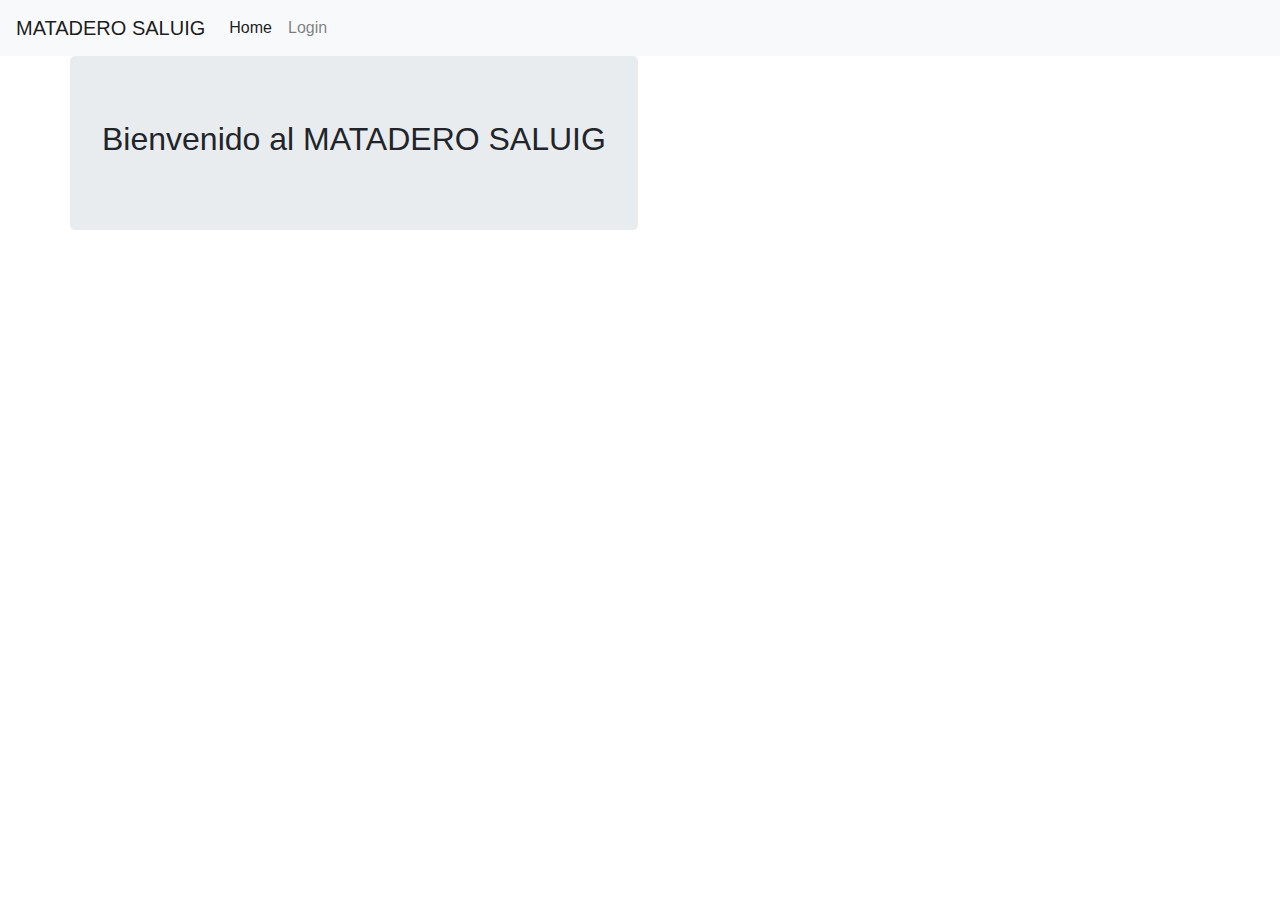
<file: index.html>
<!DOCTYPE html>
<html lang="en">
  <head>
    <meta charset="UTF-8" />
    <meta http-equiv="X-UA-Compatible" content="IE=edge" />
    <meta name="viewport" content="width=device-width, initial-scale=1.0" />
    <link rel="stylesheet" href="css/bootstrap.css" />
    <link rel="stylesheet" href="css/bootstrap.min.css" />
    <script src="js/bootstrap.js"></script>
    <script src="js/bootstrap.min.js"></script>
    <title>INDEX</title>
  </head>
  <body>
    <nav class="navbar navbar-expand-lg navbar-light bg-light">
      <a class="navbar-brand" href="#">MATADERO SALUIG</a>
      <button
        class="navbar-toggler"
        type="button"
        data-toggle="collapse"
        data-target="#navbarNavAltMarkup"
        aria-controls="navbarNavAltMarkup"
        aria-expanded="false"
        aria-label="Toggle navigation"
      >
        <span class="navbar-toggler-icon"></span>
      </button>
      <div class="collapse navbar-collapse" id="navbarNavAltMarkup">
        <div class="navbar-nav">
          <a class="nav-item nav-link active" href="#"
            >Home <span class="sr-only">(current)</span></a
          >
          <a class="nav-item nav-link" href="#">Login</a>
        </div>
      </div>
    </nav>
    <!--Componentes de la pagina principal-->
    <div class="container">
      <div class="row">
        <div class="jumbotron">
          <h2>Bienvenido al MATADERO SALUIG</h2>
        </div>
      </div>
    </div>
  </body>
</html>
</file>
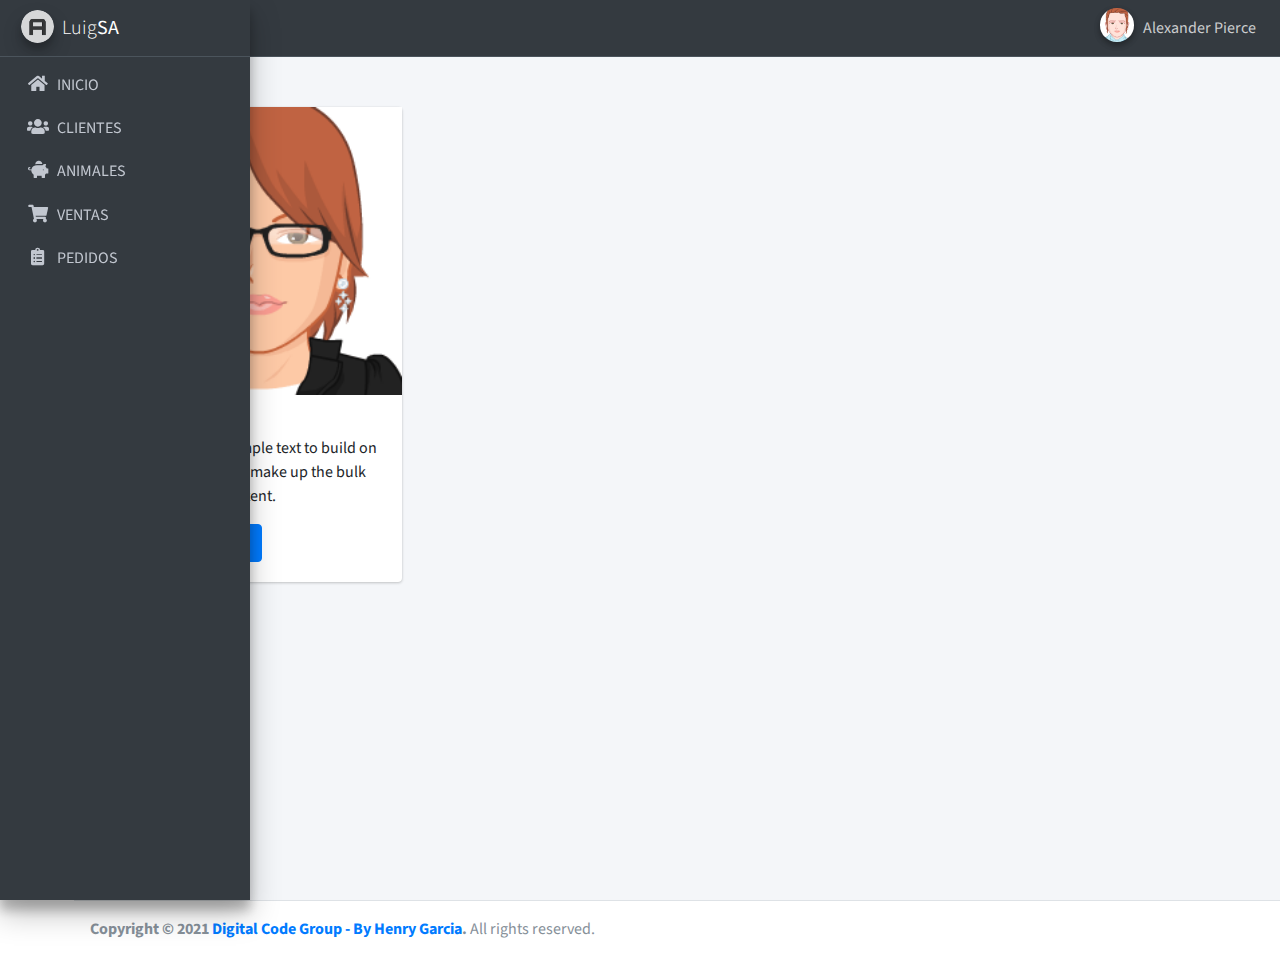
<file: html_assets/index.html>
<!DOCTYPE html>
<html lang="en">
  <head>
    <meta charset="UTF-8" />
    <meta name="viewport" content="width=device-width, initial-scale=1.0" />
    <title>LuigSa</title>

    <!-- Google Font: Source Sans Pro -->
    <link
      rel="stylesheet"
      href="https://fonts.googleapis.com/css?family=Source+Sans+Pro:300,400,400i,700&display=fallback"
    />
    <!-- Font Awesome -->
    <link rel="stylesheet" href="plugins/fontawesome-free/css/all.min.css" />

    <!-- DataTables -->
    <link
      rel="stylesheet"
      href="./plugins/datatables-bs4/css/dataTables.bootstrap4.min.css"
    />
    <link
      rel="stylesheet"
      href="./plugins/datatables-responsive/css/responsive.bootstrap4.min.css"
    />
    <link
      rel="stylesheet"
      href="./plugins/datatables-buttons/css/buttons.bootstrap4.min.css"
    />

    <!-- adminLTE -->
    <link rel="stylesheet" href="plugins/adminLTE/adminlte.min.css" />

    <!-- Custom css -->
    <link rel="stylesheet" href="main.css" />
  </head>
  <body class="sidebar-mini sidebar-collapse layout-fixed layout-navbar-fixed">
    <div class="wrapper _w">
      <!-- NAVBAR -->
      <nav class="main-header navbar navbar-expand navbar-dark">
        <div class="nav-item">
          <ul class="navbar-nav">
            <a class="nav-link" data-widget="pushmenu" href="#" role="button">
              <i class="fas fa-bars"></i>
            </a>
          </ul>
        </div>

        <ul class="navbar-nav ml-auto">
          <li class="nav-item dropdown user-menu">
            <a
              href="#"
              class="nav-link dropdown-toggle"
              data-toggle="dropdown"
              aria-expanded="false"
            >
              <img
                src="./img/avatar2.png"
                class="user-image img-circle elevation-2"
                alt="User Image"
              />
              <span class="d-none d-md-inline">Alexander Pierce</span>
            </a>
            <ul
              class="dropdown-menu dropdown-menu-lg dropdown-menu-right"
              style="left: inherit; right: 0px"
            >
              <!-- User image -->
              <li class="user-header bg-primary">
                <img
                  src="./img/avatar2.png"
                  class="img-circle elevation-2"
                  alt="User Image"
                />

                <p>
                  Alexander Pierce - Web Developer
                  <small>Member since Nov. 2012</small>
                </p>
              </li>

              <!-- Menu Footer-->
              <li class="user-body">
                <a href="#" class="btn btn-default btn-flat">Profile</a>
                <a href="#" class="btn btn-default btn-flat float-right"
                  >Sign out</a
                >
              </li>
            </ul>
          </li>
        </ul>
      </nav>
      <!-- /NAVBAR -->

      <!-- SIDE_BAR -->
      <aside class="_sidebar main-sidebar sidebar-dark-primary elevation-4">
        <!-- Brand Logo -->
        <a href="./index.html" class="brand-link">
          <img
            src="./img/AdminLTELogo.png"
            alt="LuigSa Logo"
            class="brand-image img-circle elevation-3"
            style="opacity: 0.8"
          />
          <span class="brand-text font-weight-light">Luig<b>SA</b></span>
        </a>

        <div class="sidebar">
          <nav class="mt-2">
            <ul
              class="nav nav-pills nav-sidebar flex-column"
              data-widget="treeview"
              role="menu"
              data-accordion="false"
            >
              <!--  -->
              <li class="nav-item">
                <a href="./index.html" class="nav-link">
                  <i class="nav-icon fas fa-home"></i>
                  <p>INICIO</p>
                </a>
              </li>

              <!--  -->
              <li class="nav-item">
                <a href="./clientes.html" class="nav-link">
                  <i class="nav-icon fas fa-users"></i>
                  <p>CLIENTES</p>
                </a>
              </li>

              <!--  -->
              <li class="nav-item">
                <a href="./animales.html" class="nav-link">
                  <i class="nav-icon fas fa-piggy-bank"></i>
                  <p>ANIMALES</p>
                </a>
              </li>

              <!--  -->
              <li class="nav-item">
                <a href="./ventas.html" class="nav-link">
                  <i class="nav-icon fas fa-shopping-cart"></i>
                  <p>VENTAS</p>
                </a>
              </li>

              <!--  -->
              <li class="nav-item">
                <a href="./pedidos.html" class="nav-link">
                  <i class="nav-icon fas fa-clipboard-list"></i>
                  <p>PEDIDOS</p>
                </a>
              </li>
            </ul>
          </nav>
        </div>
      </aside>
      <!-- /SIDE_BAR -->

      <main class="content-wrapper">
        <!-- SECTION TITLE -->
        <section class="content-header">
          <div class="container-fluid">
            <div class="row mb-2">
              <div class="col-sm-6">
                <h1>INICIO</h1>
              </div>
              <div class="container">
                <div class="card" style="width: 18rem">
                  <img src="img/avatar3.png" class="card-img-top" alt="..." />
                  <div class="card-body">
                    <h5 class="card-title">Card title</h5>
                    <p class="card-text">
                      Some quick example text to build on the card title and
                      make up the bulk of the card's content.
                    </p>
                    <a href="#" class="btn btn-primary">Go somewhere</a>
                  </div>
                </div>
              </div>
            </div>
          </div>
        </section>
        <!-- /SECTION TITLE -->

        <!-- MAIN CONTENT -->
        <section class="content">
          <div class="container-fluid"></div>
          <!-- /.container-fluid -->
        </section>
        <!-- /MAIN CONTENT -->
      </main>

      <!-- FOOTER -->
      <footer class="main-footer">
        <strong
          >Copyright © 2021
          <a href="https://digitalcodegroup.com/"
            >Digital Code Group - By Henry Garcia</a
          >.</strong
        >
        All rights reserved.
      </footer>
      <!-- /FOOTER -->
    </div>

    <!-- jQuery -->
    <script src="plugins/jquery/jquery.min.js"></script>
    <!-- Bootstrap 4 -->
    <script src="plugins/bootstrap/js/bootstrap.bundle.min.js"></script>
    <!-- AdminLTE App -->
    <script src="plugins/adminLTE/adminlte.min.js"></script>

    <!-- DataTables  & Plugins -->
    <script src="./plugins/datatables/jquery.dataTables.min.js"></script>
    <script src="./plugins/datatables-bs4/js/dataTables.bootstrap4.min.js"></script>
    <script src="./plugins/datatables-responsive/js/dataTables.responsive.min.js"></script>
    <script src="./plugins/datatables-responsive/js/responsive.bootstrap4.min.js"></script>
    <script src="./plugins/datatables-buttons/js/dataTables.buttons.min.js"></script>
    <script src="./plugins/datatables-buttons/js/buttons.bootstrap4.min.js"></script>
    <script src="./plugins/datatables-buttons/js/buttons.html5.min.js"></script>
    <script src="./plugins/datatables-buttons/js/buttons.print.min.js"></script>
    <script src="./plugins/datatables-buttons/js/buttons.colVis.min.js"></script>

    <script>
      $(function () {
        $("#datatable").DataTable({
          paging: true,
          lengthMenu: [
            [10, 25, 50, -1],
            [10, 25, 50, "All"],
          ],
          lengthChange: true,
          searching: true,
          ordering: true,
          info: true,
          autoWidth: false,
          responsive: true,
        });
      });
    </script>
  </body>
</html>
</file>
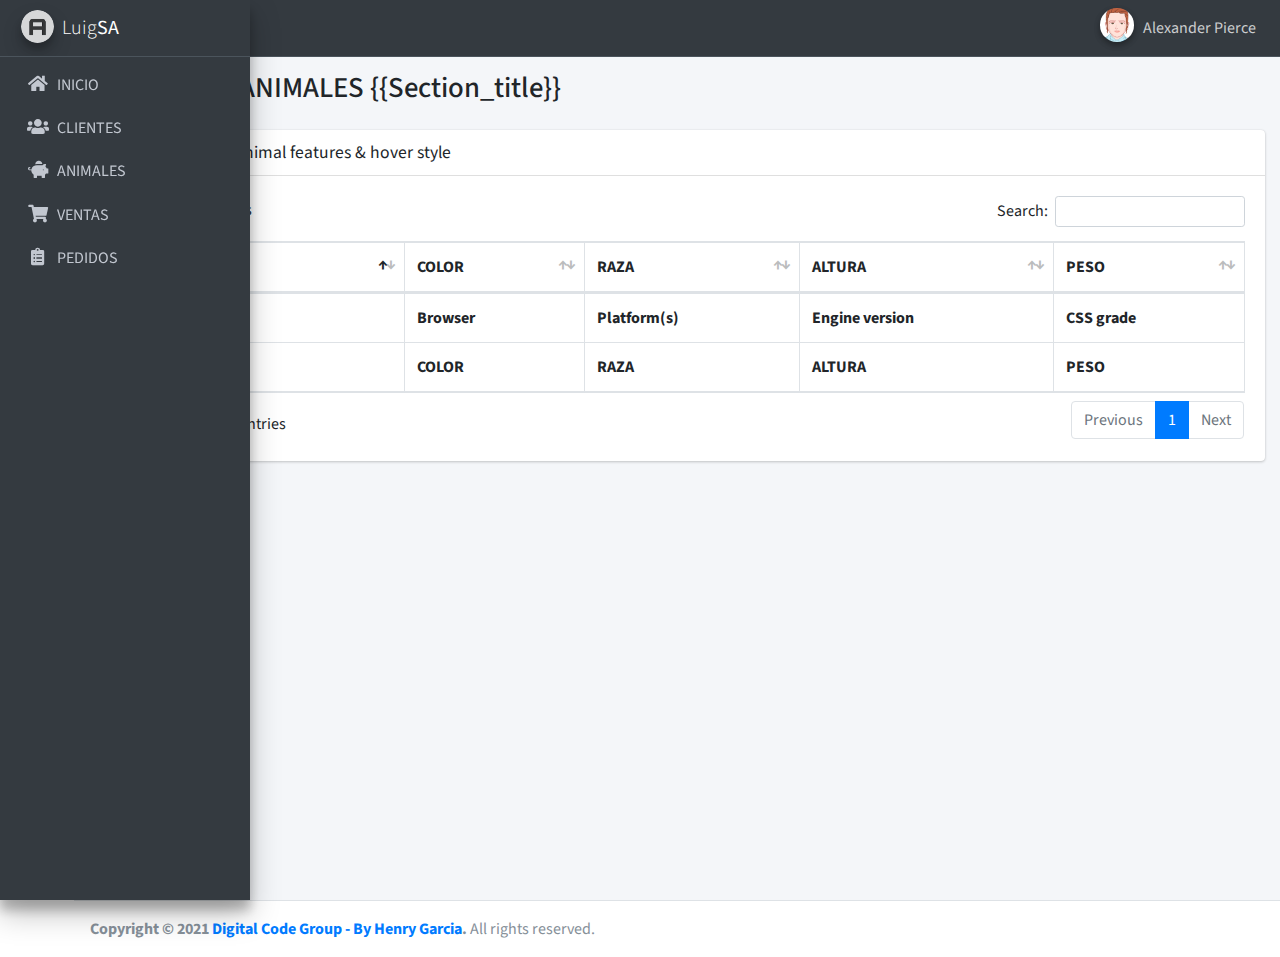
<file: html_assets/animales.html>
<!DOCTYPE html>
<html lang="en">
  <head>
    <meta charset="UTF-8" />
    <meta name="viewport" content="width=device-width, initial-scale=1.0" />
    <title>LuigSa | Animales</title>

    <!-- Google Font: Source Sans Pro -->
    <link
      rel="stylesheet"
      href="https://fonts.googleapis.com/css?family=Source+Sans+Pro:300,400,400i,700&display=fallback"
    />
    <!-- Font Awesome -->
    <link rel="stylesheet" href="plugins/fontawesome-free/css/all.min.css" />

    <!-- DataTables -->
    <link
      rel="stylesheet"
      href="./plugins/datatables-bs4/css/dataTables.bootstrap4.min.css"
    />
    <link
      rel="stylesheet"
      href="./plugins/datatables-responsive/css/responsive.bootstrap4.min.css"
    />
    <link
      rel="stylesheet"
      href="./plugins/datatables-buttons/css/buttons.bootstrap4.min.css"
    />

    <!-- adminLTE -->
    <link rel="stylesheet" href="plugins/adminLTE/adminlte.min.css" />

    <!-- Custom css -->
    <link rel="stylesheet" href="main.css" />
  </head>
  <body class="sidebar-mini sidebar-collapse layout-fixed layout-navbar-fixed">
    <div class="wrapper _w">
      <!-- NAVBAR -->
      <nav class="main-header navbar navbar-expand navbar-dark">
        <div class="nav-item">
          <ul class="navbar-nav">
            <a class="nav-link" data-widget="pushmenu" href="#" role="button">
              <i class="fas fa-bars"></i>
            </a>
          </ul>
        </div>

        <ul class="navbar-nav ml-auto">
          <li class="nav-item dropdown user-menu">
            <a
              href="#"
              class="nav-link dropdown-toggle"
              data-toggle="dropdown"
              aria-expanded="false"
            >
              <img
                src="./img/avatar2.png"
                class="user-image img-circle elevation-2"
                alt="User Image"
              />
              <span class="d-none d-md-inline">Alexander Pierce</span>
            </a>
            <ul
              class="dropdown-menu dropdown-menu-lg dropdown-menu-right"
              style="left: inherit; right: 0px"
            >
              <!-- User image -->
              <li class="user-header bg-primary">
                <img
                  src="./img/avatar2.png"
                  class="img-circle elevation-2"
                  alt="User Image"
                />

                <p>
                  Alexander Pierce - Web Developer
                  <small>Member since Nov. 2012</small>
                </p>
              </li>

              <!-- Menu Footer-->
              <li class="user-body">
                <a href="#" class="btn btn-default btn-flat">Profile</a>
                <a href="#" class="btn btn-default btn-flat float-right"
                  >Sign out</a
                >
              </li>
            </ul>
          </li>
        </ul>
      </nav>
      <!-- /NAVBAR -->

      <!-- SIDE_BAR -->
      <aside class="_sidebar main-sidebar sidebar-dark-primary elevation-4">
        <!-- Brand Logo -->
        <a href="./index.html" class="brand-link">
          <img
            src="./img/AdminLTELogo.png"
            alt="LuigSa Logo"
            class="brand-image img-circle elevation-3"
            style="opacity: 0.8"
          />
          <span class="brand-text font-weight-light">Luig<b>SA</b></span>
        </a>

        <div class="sidebar">
          <nav class="mt-2">
            <ul
              class="nav nav-pills nav-sidebar flex-column"
              data-widget="treeview"
              role="menu"
              data-accordion="false"
            >
              <!--  -->
              <li class="nav-item">
                <a href="./index.html" class="nav-link">
                  <i class="nav-icon fas fa-home"></i>
                  <p>INICIO</p>
                </a>
              </li>

              <!--  -->
              <li class="nav-item">
                <a href="./clientes.html" class="nav-link">
                  <i class="nav-icon fas fa-users"></i>
                  <p>CLIENTES</p>
                </a>
              </li>

              <!--  -->
              <li class="nav-item">
                <a href="./animales.html" class="nav-link">
                  <i class="nav-icon fas fa-piggy-bank"></i>
                  <p>ANIMALES</p>
                </a>
              </li>

              <!--  -->
              <li class="nav-item">
                <a href="./ventas.html" class="nav-link">
                  <i class="nav-icon fas fa-shopping-cart"></i>
                  <p>VENTAS</p>
                </a>
              </li>

              <!--  -->
              <li class="nav-item">
                <a href="./pedidos.html" class="nav-link">
                  <i class="nav-icon fas fa-clipboard-list"></i>
                  <p>PEDIDOS</p>
                </a>
              </li>
            </ul>
          </nav>
        </div>
      </aside>
      <!-- /SIDE_BAR -->

      <main class="content-wrapper">
        <!-- SECTION TITLE -->
        <section class="content-header">
          <div class="container-fluid">
            <div class="row mb-2">
              <div class="col-sm-6">
                <h1>LISTADO DE ANIMALES {{Section_title}}</h1>
              </div>
            </div>
          </div>
        </section>
        <!-- /SECTION TITLE -->

        <!-- MAIN CONTENT -->
        <section class="content">
          <div class="container-fluid">
            <div class="row">
              <div class="col-12">
                <div class="card">
                  <div class="card-header">
                    <h3 class="card-title">
                      DataTable with minimal features & hover style
                    </h3>
                  </div>
                  <!-- /.card-header -->
                  <div class="card-body">
                    <table
                      id="datatable"
                      class="table table-bordered table-hover"
                    >
                      <thead>
                        <tr>
                          <th>NOMBRE</th>
                          <th>COLOR</th>
                          <th>RAZA</th>
                          <th>ALTURA</th>
                          <th>PESO</th>
                        </tr>
                      </thead>
          
                      <tbody>
                        <tr>
                          <th>Rendering engine</th>
                          <th>Browser</th>
                          <th>Platform(s)</th>
                          <th>Engine version</th>
                          <th>CSS grade</th>
                        </tr>
                      </tbody>
          
                      <tfoot>
                        <tr>
                          <th>NOMBRE</th>
                          <th>COLOR</th>
                          <th>RAZA</th>
                          <th>ALTURA</th>
                          <th>PESO</th>
                        </tr>
                      </tfoot>
                    </table>
                  </div>
                  <!-- /.card-body -->
                </div>
                <!-- /.card -->
              </div>
              <!-- /.col -->
            </div>
            <!-- /.row -->
          </div>
          <!-- /.container-fluid -->
        </section>
        <!-- /MAIN CONTENT -->
      </main>

      <!-- FOOTER -->
      <footer class="main-footer">
        <strong
          >Copyright © 2021
          <a href="https://digitalcodegroup.com/"
            >Digital Code Group - By Henry Garcia</a
          >.</strong
        >
        All rights reserved.
      </footer>
      <!-- /FOOTER -->
    </div>

    <!-- jQuery -->
    <script src="plugins/jquery/jquery.min.js"></script>
    <!-- Bootstrap 4 -->
    <script src="plugins/bootstrap/js/bootstrap.bundle.min.js"></script>
    <!-- AdminLTE App -->
    <script src="plugins/adminLTE/adminlte.min.js"></script>

    <!-- DataTables  & Plugins -->
    <script src="./plugins/datatables/jquery.dataTables.min.js"></script>
    <script src="./plugins/datatables-bs4/js/dataTables.bootstrap4.min.js"></script>
    <script src="./plugins/datatables-responsive/js/dataTables.responsive.min.js"></script>
    <script src="./plugins/datatables-responsive/js/responsive.bootstrap4.min.js"></script>
    <script src="./plugins/datatables-buttons/js/dataTables.buttons.min.js"></script>
    <script src="./plugins/datatables-buttons/js/buttons.bootstrap4.min.js"></script>
    <script src="./plugins/datatables-buttons/js/buttons.html5.min.js"></script>
    <script src="./plugins/datatables-buttons/js/buttons.print.min.js"></script>
    <script src="./plugins/datatables-buttons/js/buttons.colVis.min.js"></script>

    <script>
      $(function () {
        $("#datatable").DataTable({
          paging: true,
          lengthMenu: [[10, 25, 50, -1], [10, 25, 50, "All"]],
          lengthChange: true,
          searching: true,
          ordering: true,
          info: true,
          autoWidth: false,
          responsive: true,
        });
      });
    </script>
  </body>
</html>
</file>
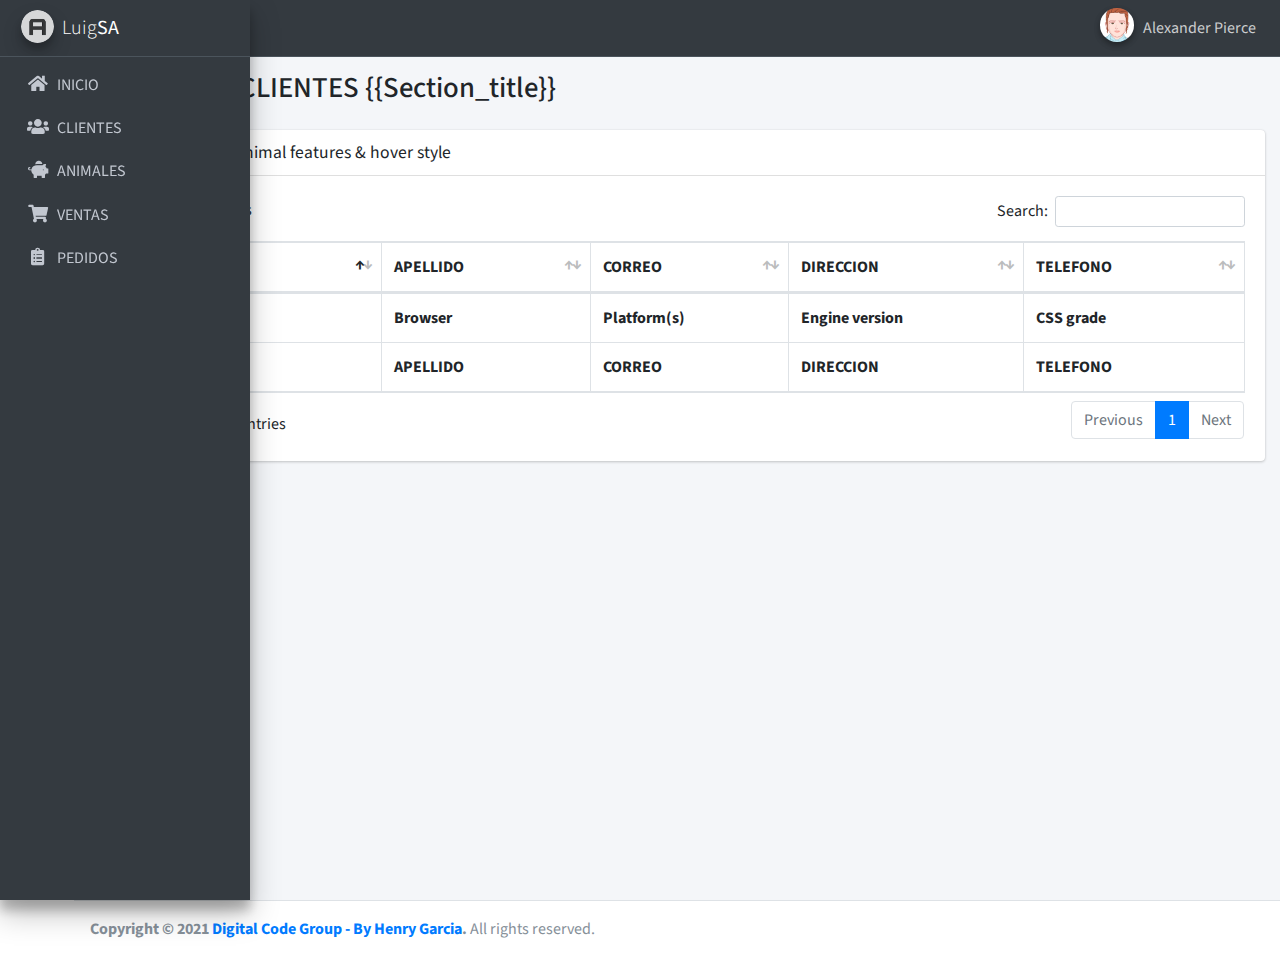
<file: html_assets/clientes.html>
<!DOCTYPE html>
<html lang="en">
  <head>
    <meta charset="UTF-8" />
    <meta name="viewport" content="width=device-width, initial-scale=1.0" />
    <title>LuigSa</title>

    <!-- Google Font: Source Sans Pro -->
    <link
      rel="stylesheet"
      href="https://fonts.googleapis.com/css?family=Source+Sans+Pro:300,400,400i,700&display=fallback"
    />
    <!-- Font Awesome -->
    <link rel="stylesheet" href="plugins/fontawesome-free/css/all.min.css" />

    <!-- DataTables -->
    <link
      rel="stylesheet"
      href="./plugins/datatables-bs4/css/dataTables.bootstrap4.min.css"
    />
    <link
      rel="stylesheet"
      href="./plugins/datatables-responsive/css/responsive.bootstrap4.min.css"
    />
    <link
      rel="stylesheet"
      href="./plugins/datatables-buttons/css/buttons.bootstrap4.min.css"
    />

    <!-- adminLTE -->
    <link rel="stylesheet" href="plugins/adminLTE/adminlte.min.css" />

    <!-- Custom css -->
    <link rel="stylesheet" href="main.css" />
  </head>
  <body class="sidebar-mini sidebar-collapse layout-fixed layout-navbar-fixed">
    <div class="wrapper _w">
      <!-- NAVBAR -->
      <nav class="main-header navbar navbar-expand navbar-dark">
        <div class="nav-item">
          <ul class="navbar-nav">
            <a class="nav-link" data-widget="pushmenu" href="#" role="button">
              <i class="fas fa-bars"></i>
            </a>
          </ul>
        </div>

        <ul class="navbar-nav ml-auto">
          <li class="nav-item dropdown user-menu">
            <a
              href="#"
              class="nav-link dropdown-toggle"
              data-toggle="dropdown"
              aria-expanded="false"
            >
              <img
                src="./img/avatar2.png"
                class="user-image img-circle elevation-2"
                alt="User Image"
              />
              <span class="d-none d-md-inline">Alexander Pierce</span>
            </a>
            <ul
              class="dropdown-menu dropdown-menu-lg dropdown-menu-right"
              style="left: inherit; right: 0px"
            >
              <!-- User image -->
              <li class="user-header bg-primary">
                <img
                  src="./img/avatar2.png"
                  class="img-circle elevation-2"
                  alt="User Image"
                />

                <p>
                  Alexander Pierce - Web Developer
                  <small>Member since Nov. 2012</small>
                </p>
              </li>

              <!-- Menu Footer-->
              <li class="user-body">
                <a href="#" class="btn btn-default btn-flat">Profile</a>
                <a href="#" class="btn btn-default btn-flat float-right"
                  >Sign out</a
                >
              </li>
            </ul>
          </li>
        </ul>
      </nav>
      <!-- /NAVBAR -->

      <!-- SIDE_BAR -->
      <aside class="_sidebar main-sidebar sidebar-dark-primary elevation-4">
        <!-- Brand Logo -->
        <a href="./index.html" class="brand-link">
          <img
            src="./img/AdminLTELogo.png"
            alt="LuigSa Logo"
            class="brand-image img-circle elevation-3"
            style="opacity: 0.8"
          />
          <span class="brand-text font-weight-light">Luig<b>SA</b></span>
        </a>

        <div class="sidebar">
          <nav class="mt-2">
            <ul
              class="nav nav-pills nav-sidebar flex-column"
              data-widget="treeview"
              role="menu"
              data-accordion="false"
            >
              <!--  -->
              <li class="nav-item">
                <a href="./index.html" class="nav-link">
                  <i class="nav-icon fas fa-home"></i>
                  <p>INICIO</p>
                </a>
              </li>

              <!--  -->
              <li class="nav-item">
                <a href="./clientes.html" class="nav-link">
                  <i class="nav-icon fas fa-users"></i>
                  <p>CLIENTES</p>
                </a>
              </li>

              <!--  -->
              <li class="nav-item">
                <a href="./animales.html" class="nav-link">
                  <i class="nav-icon fas fa-piggy-bank"></i>
                  <p>ANIMALES</p>
                </a>
              </li>

              <!--  -->
              <li class="nav-item">
                <a href="./ventas.html" class="nav-link">
                  <i class="nav-icon fas fa-shopping-cart"></i>
                  <p>VENTAS</p>
                </a>
              </li>

              <!--  -->
              <li class="nav-item">
                <a href="./pedidos.html" class="nav-link">
                  <i class="nav-icon fas fa-clipboard-list"></i>
                  <p>PEDIDOS</p>
                </a>
              </li>
            </ul>
          </nav>
        </div>
      </aside>
      <!-- /SIDE_BAR -->

      <main class="content-wrapper">
        <!-- SECTION TITLE -->
        <section class="content-header">
          <div class="container-fluid">
            <div class="row mb-2">
              <div class="col-sm-6">
                <h1>LISTADO DE CLIENTES {{Section_title}}</h1>
              </div>
            </div>
          </div>
        </section>
        <!-- /SECTION TITLE -->

        <!-- MAIN CONTENT -->
        <section class="content">
          <div class="container-fluid">
            <div class="row">
              <div class="col-12">
                <div class="card">
                  <div class="card-header">
                    <h3 class="card-title">
                      DataTable with minimal features & hover style
                    </h3>
                  </div>
                  <!-- /.card-header -->
                  <div class="card-body">
                    <table
                      id="datatable"
                      class="table table-bordered table-hover"
                    >
                      <thead>
                        <tr>
                          <th>NOMBRE</th>
                          <th>APELLIDO</th>
                          <th>CORREO</th>
                          <th>DIRECCION</th>
                          <th>TELEFONO</th>
                        </tr>
                      </thead>
          
                      <tbody>
                        <tr>
                          <th>Rendering engine</th>
                          <th>Browser</th>
                          <th>Platform(s)</th>
                          <th>Engine version</th>
                          <th>CSS grade</th>
                        </tr>
                      </tbody>
          
                      <tfoot>
                        <tr>
                          <th>NOMBRE</th>
                          <th>APELLIDO</th>
                          <th>CORREO</th>
                          <th>DIRECCION</th>
                          <th>TELEFONO</th>
                        </tr>
                      </tfoot>
                    </table>
                  </div>
                  <!-- /.card-body -->
                </div>
                <!-- /.card -->
              </div>
              <!-- /.col -->
            </div>
            <!-- /.row -->
          </div>
          <!-- /.container-fluid -->
        </section>
        <!-- /MAIN CONTENT -->
      </main>

      <!-- FOOTER -->
      <footer class="main-footer">
        <strong
          >Copyright © 2021
          <a href="https://digitalcodegroup.com/"
            >Digital Code Group - By Henry Garcia</a
          >.</strong
        >
        All rights reserved.
      </footer>
      <!-- /FOOTER -->
    </div>

    <!-- jQuery -->
    <script src="plugins/jquery/jquery.min.js"></script>
    <!-- Bootstrap 4 -->
    <script src="plugins/bootstrap/js/bootstrap.bundle.min.js"></script>
    <!-- AdminLTE App -->
    <script src="plugins/adminLTE/adminlte.min.js"></script>

    <!-- DataTables  & Plugins -->
    <script src="./plugins/datatables/jquery.dataTables.min.js"></script>
    <script src="./plugins/datatables-bs4/js/dataTables.bootstrap4.min.js"></script>
    <script src="./plugins/datatables-responsive/js/dataTables.responsive.min.js"></script>
    <script src="./plugins/datatables-responsive/js/responsive.bootstrap4.min.js"></script>
    <script src="./plugins/datatables-buttons/js/dataTables.buttons.min.js"></script>
    <script src="./plugins/datatables-buttons/js/buttons.bootstrap4.min.js"></script>
    <script src="./plugins/datatables-buttons/js/buttons.html5.min.js"></script>
    <script src="./plugins/datatables-buttons/js/buttons.print.min.js"></script>
    <script src="./plugins/datatables-buttons/js/buttons.colVis.min.js"></script>

    <script>
      $(function () {
        $("#datatable").DataTable({
          paging: true,
          lengthMenu: [[10, 25, 50, -1], [10, 25, 50, "All"]],
          lengthChange: true,
          searching: true,
          ordering: true,
          info: true,
          autoWidth: false,
          responsive: true,
        });
      });
    </script>
  </body>
</html>
</file>
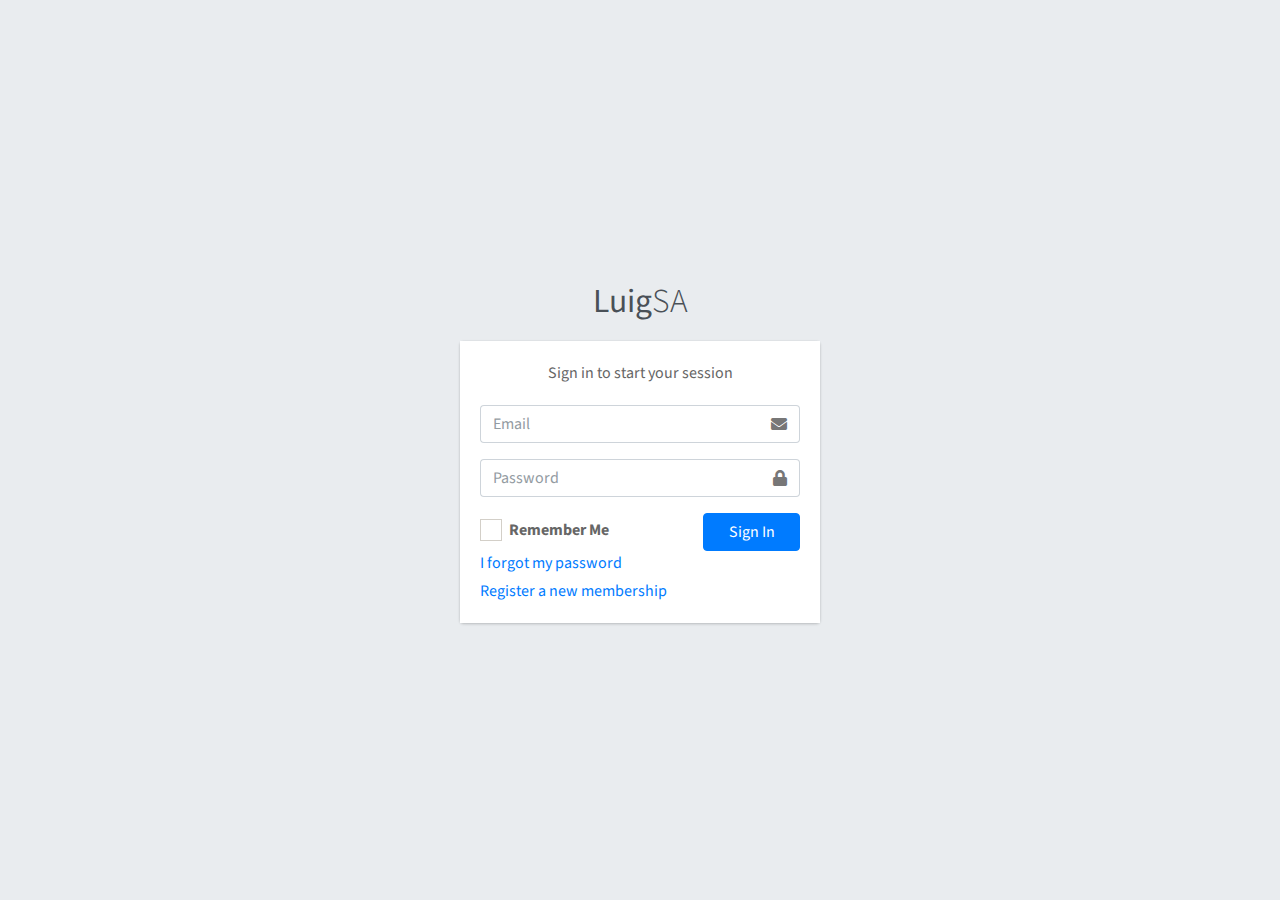
<file: html_assets/login.html>
<!DOCTYPE html>
<html lang="en">
  <head>
    <meta charset="utf-8" />
    <meta name="viewport" content="width=device-width, initial-scale=1" />
    <title>LuigSA | Log in</title>

    <!-- Google Font: Source Sans Pro -->
    <link
      rel="stylesheet"
      href="https://fonts.googleapis.com/css?family=Source+Sans+Pro:300,400,400i,700&display=fallback"
    />
    <!-- Font Awesome -->
    <link
      rel="stylesheet"
      href="./plugins/fontawesome-free/css/all.min.css"
    />
    <!-- icheck bootstrap -->
    <link
      rel="stylesheet"
      href="./plugins/icheck-bootstrap/icheck-bootstrap.min.css"
    />
    <!-- Theme style -->
    <link rel="stylesheet" href="plugins/adminLTE/adminlte.min.css" />
  </head>
  <body class="hold-transition login-page">
    <div class="login-box">
      <div class="login-logo">
        <a href="../../index2.html"><b>Luig</b>SA</a>
      </div>
      <!-- /.login-logo -->
      <div class="card">
        <div class="card-body login-card-body">
          <p class="login-box-msg">Sign in to start your session</p>

          <form action="../../index3.html" method="post">
            <div class="input-group mb-3">
              <input type="email" class="form-control" placeholder="Email" />
              <div class="input-group-append">
                <div class="input-group-text">
                  <span class="fas fa-envelope"></span>
                </div>
              </div>
            </div>
            <div class="input-group mb-3">
              <input
                type="password"
                class="form-control"
                placeholder="Password"
              />
              <div class="input-group-append">
                <div class="input-group-text">
                  <span class="fas fa-lock"></span>
                </div>
              </div>
            </div>
            <div class="row">
              <div class="col-8">
                <div class="icheck-primary">
                  <input type="checkbox" id="remember" />
                  <label for="remember"> Remember Me </label>
                </div>
              </div>
              <!-- /.col -->
              <div class="col-4">
                <button type="submit" class="btn btn-primary btn-block">
                  Sign In
                </button>
              </div>
              <!-- /.col -->
            </div>
          </form>

          <p class="mb-1">
            <a href="forgot-password.html">I forgot my password</a>
          </p>
          <p class="mb-0">
            <a href="register.html" class="text-center"
              >Register a new membership</a
            >
          </p>
        </div>
        <!-- /.login-card-body -->
      </div>
    </div>
    <!-- /.login-box -->

    <!-- jQuery -->
    <script src="./plugins/jquery/jquery.min.js"></script>
    <!-- Bootstrap 4 -->
    <script src="./plugins/bootstrap/js/bootstrap.bundle.min.js"></script>
    <!-- AdminLTE App -->
    <script src="./plugins/adminLTE/adminlte.min.js"></script>
  </body>
</html>
</file>
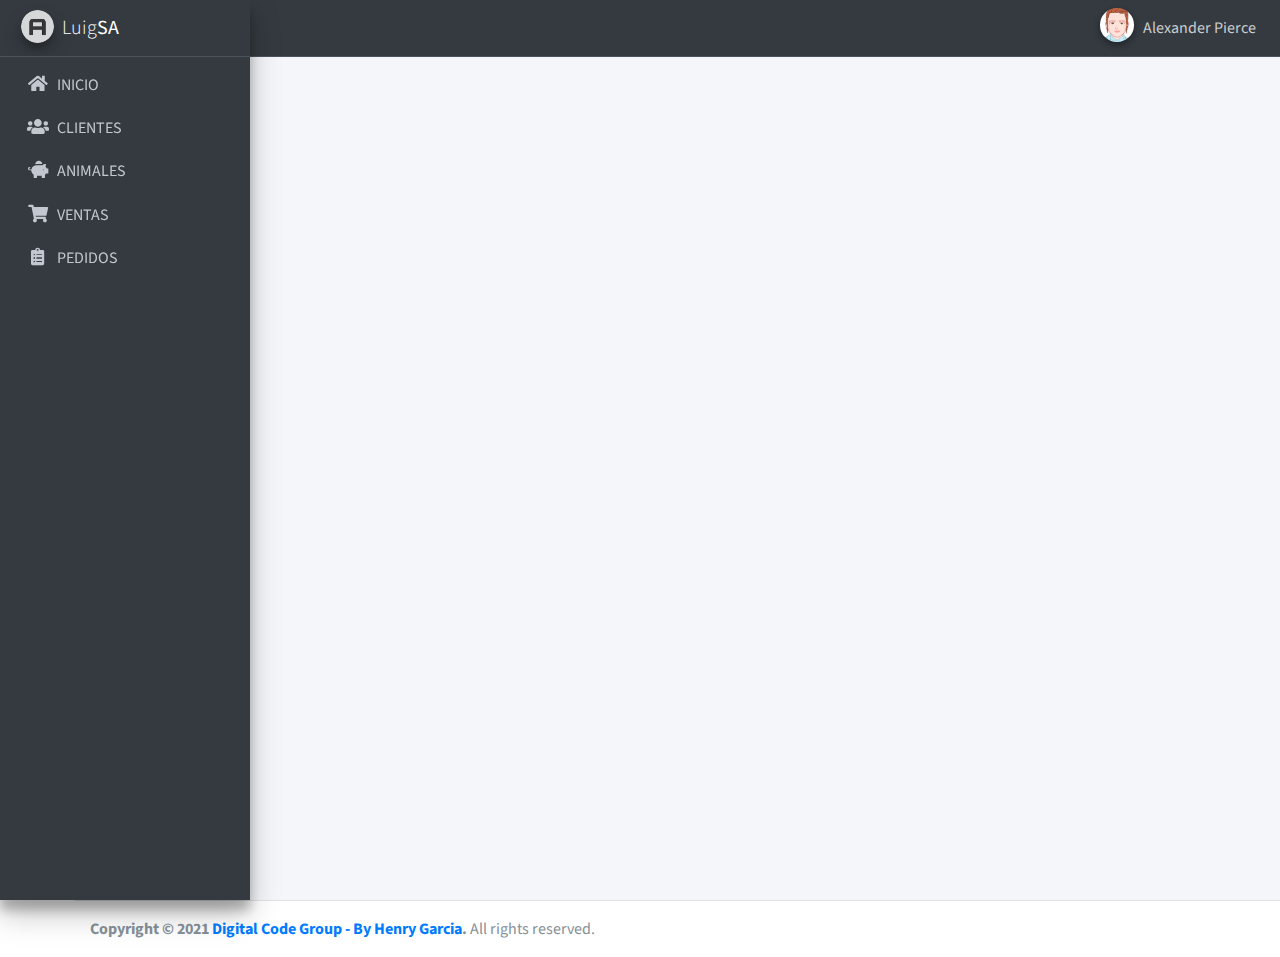
<file: html_assets/pedidos.html>
<!DOCTYPE html>
<html lang="en">
  <head>
    <meta charset="UTF-8" />
    <meta name="viewport" content="width=device-width, initial-scale=1.0" />
    <title>LuigSa | Pedidos</title>

    <!-- Google Font: Source Sans Pro -->
    <link
      rel="stylesheet"
      href="https://fonts.googleapis.com/css?family=Source+Sans+Pro:300,400,400i,700&display=fallback"
    />
    <!-- Font Awesome -->
    <link rel="stylesheet" href="plugins/fontawesome-free/css/all.min.css" />

    <!-- DataTables -->
    <link
      rel="stylesheet"
      href="./plugins/datatables-bs4/css/dataTables.bootstrap4.min.css"
    />
    <link
      rel="stylesheet"
      href="./plugins/datatables-responsive/css/responsive.bootstrap4.min.css"
    />
    <link
      rel="stylesheet"
      href="./plugins/datatables-buttons/css/buttons.bootstrap4.min.css"
    />

    <!-- adminLTE -->
    <link rel="stylesheet" href="plugins/adminLTE/adminlte.min.css" />

    <!-- Custom css -->
    <link rel="stylesheet" href="main.css" />
  </head>
  <body class="sidebar-mini sidebar-collapse layout-fixed layout-navbar-fixed">
    <div class="wrapper _w">
      <!-- NAVBAR -->
      <nav class="main-header navbar navbar-expand navbar-dark">
        <div class="nav-item">
          <ul class="navbar-nav">
            <a class="nav-link" data-widget="pushmenu" href="#" role="button">
              <i class="fas fa-bars"></i>
            </a>
          </ul>
        </div>

        <ul class="navbar-nav ml-auto">
          <li class="nav-item dropdown user-menu">
            <a
              href="#"
              class="nav-link dropdown-toggle"
              data-toggle="dropdown"
              aria-expanded="false"
            >
              <img
                src="./img/avatar2.png"
                class="user-image img-circle elevation-2"
                alt="User Image"
              />
              <span class="d-none d-md-inline">Alexander Pierce</span>
            </a>
            <ul
              class="dropdown-menu dropdown-menu-lg dropdown-menu-right"
              style="left: inherit; right: 0px"
            >
              <!-- User image -->
              <li class="user-header bg-primary">
                <img
                  src="./img/avatar2.png"
                  class="img-circle elevation-2"
                  alt="User Image"
                />

                <p>
                  Alexander Pierce - Web Developer
                  <small>Member since Nov. 2012</small>
                </p>
              </li>

              <!-- Menu Footer-->
              <li class="user-body">
                <a href="#" class="btn btn-default btn-flat">Profile</a>
                <a href="#" class="btn btn-default btn-flat float-right"
                  >Sign out</a
                >
              </li>
            </ul>
          </li>
        </ul>
      </nav>
      <!-- /NAVBAR -->

      <!-- SIDE_BAR -->
      <aside class="_sidebar main-sidebar sidebar-dark-primary elevation-4">
        <!-- Brand Logo -->
        <a href="./index.html" class="brand-link">
          <img
            src="./img/AdminLTELogo.png"
            alt="LuigSa Logo"
            class="brand-image img-circle elevation-3"
            style="opacity: 0.8"
          />
          <span class="brand-text font-weight-light">Luig<b>SA</b></span>
        </a>

        <div class="sidebar">
          <nav class="mt-2">
            <ul
              class="nav nav-pills nav-sidebar flex-column"
              data-widget="treeview"
              role="menu"
              data-accordion="false"
            >
              <!--  -->
              <li class="nav-item">
                <a href="./index.html" class="nav-link">
                  <i class="nav-icon fas fa-home"></i>
                  <p>INICIO</p>
                </a>
              </li>

              <!--  -->
              <li class="nav-item">
                <a href="./clientes.html" class="nav-link">
                  <i class="nav-icon fas fa-users"></i>
                  <p>CLIENTES</p>
                </a>
              </li>

              <!--  -->
              <li class="nav-item">
                <a href="./animales.html" class="nav-link">
                  <i class="nav-icon fas fa-piggy-bank"></i>
                  <p>ANIMALES</p>
                </a>
              </li>

              <!--  -->
              <li class="nav-item">
                <a href="./ventas.html" class="nav-link">
                  <i class="nav-icon fas fa-shopping-cart"></i>
                  <p>VENTAS</p>
                </a>
              </li>

              <!--  -->
              <li class="nav-item">
                <a href="./pedidos.html" class="nav-link">
                  <i class="nav-icon fas fa-clipboard-list"></i>
                  <p>PEDIDOS</p>
                </a>
              </li>
            </ul>
          </nav>
        </div>
      </aside>
      <!-- /SIDE_BAR -->

      <main class="content-wrapper">
        <!-- SECTION TITLE -->
        <section class="content-header">
          <div class="container-fluid">
            <div class="row mb-2">
              <div class="col-sm-6">
                <h1>PEDIDOS</h1>
              </div>
            </div>
          </div>
        </section>
        <!-- /SECTION TITLE -->

        <!-- MAIN CONTENT -->
        <section class="content">
          <div class="container-fluid">
          </div>
          <!-- /.container-fluid -->
        </section>
        <!-- /MAIN CONTENT -->
      </main>

      <!-- FOOTER -->
      <footer class="main-footer">
        <strong
          >Copyright © 2021
          <a href="https://digitalcodegroup.com/"
            >Digital Code Group - By Henry Garcia</a
          >.</strong
        >
        All rights reserved.
      </footer>
      <!-- /FOOTER -->
    </div>

    <!-- jQuery -->
    <script src="plugins/jquery/jquery.min.js"></script>
    <!-- Bootstrap 4 -->
    <script src="plugins/bootstrap/js/bootstrap.bundle.min.js"></script>
    <!-- AdminLTE App -->
    <script src="plugins/adminLTE/adminlte.min.js"></script>

    <!-- DataTables  & Plugins -->
    <script src="./plugins/datatables/jquery.dataTables.min.js"></script>
    <script src="./plugins/datatables-bs4/js/dataTables.bootstrap4.min.js"></script>
    <script src="./plugins/datatables-responsive/js/dataTables.responsive.min.js"></script>
    <script src="./plugins/datatables-responsive/js/responsive.bootstrap4.min.js"></script>
    <script src="./plugins/datatables-buttons/js/dataTables.buttons.min.js"></script>
    <script src="./plugins/datatables-buttons/js/buttons.bootstrap4.min.js"></script>
    <script src="./plugins/datatables-buttons/js/buttons.html5.min.js"></script>
    <script src="./plugins/datatables-buttons/js/buttons.print.min.js"></script>
    <script src="./plugins/datatables-buttons/js/buttons.colVis.min.js"></script>

    <script>
      $(function () {
        $("#datatable").DataTable({
          paging: true,
          lengthMenu: [[10, 25, 50, -1], [10, 25, 50, "All"]],
          lengthChange: true,
          searching: true,
          ordering: true,
          info: true,
          autoWidth: false,
          responsive: true,
        });
      });
    </script>
  </body>
</html>
</file>
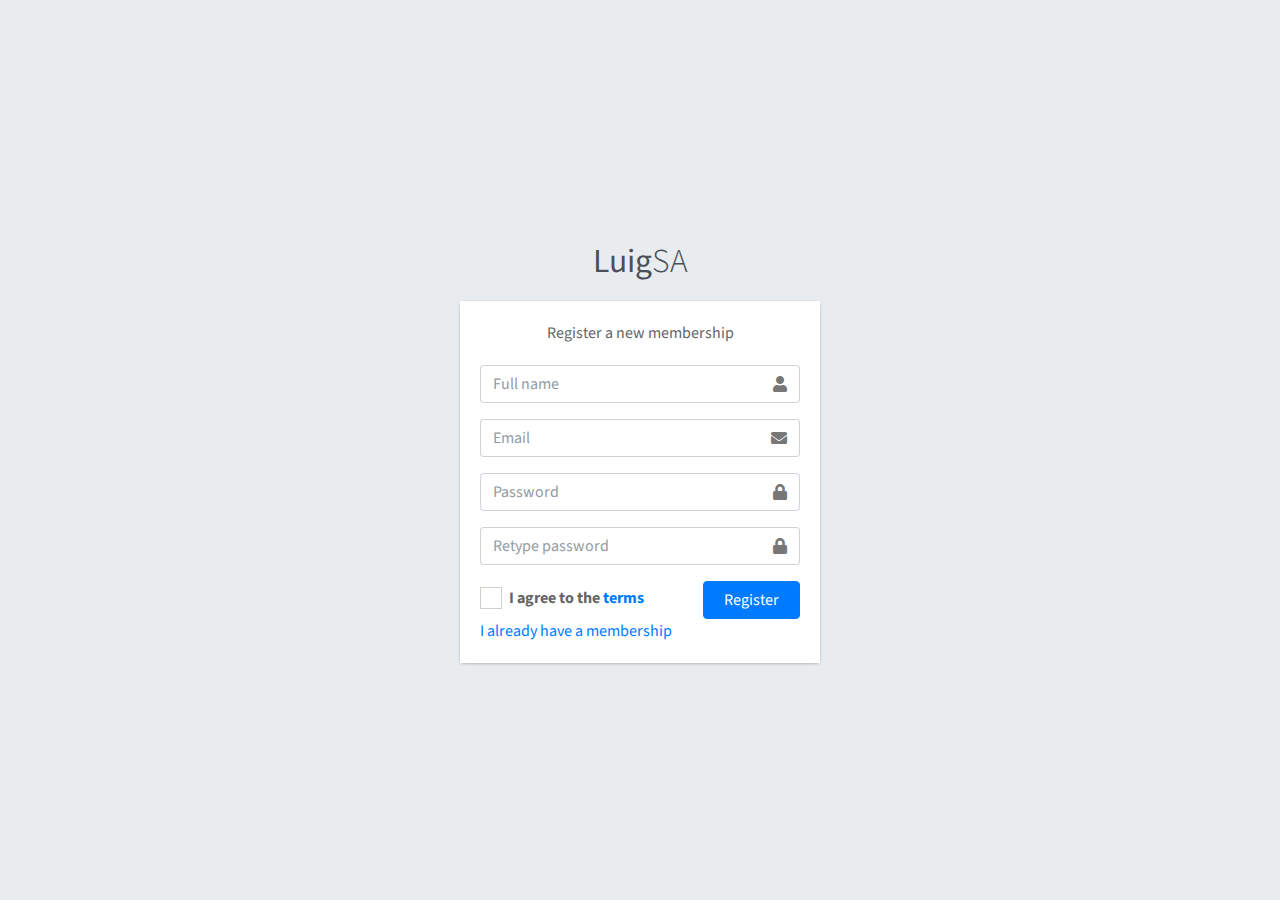
<file: html_assets/register.html>
<!DOCTYPE html>
<html lang="en">
<head>
  <meta charset="utf-8">
  <meta name="viewport" content="width=device-width, initial-scale=1">
  <title>LuigSA | Registration Page</title>

  <!-- Google Font: Source Sans Pro -->
  <link rel="stylesheet" href="https://fonts.googleapis.com/css?family=Source+Sans+Pro:300,400,400i,700&display=fallback">
  <!-- Font Awesome -->
  <link rel="stylesheet" href="./plugins/fontawesome-free/css/all.min.css">
  <!-- icheck bootstrap -->
  <link rel="stylesheet" href="./plugins/icheck-bootstrap/icheck-bootstrap.min.css">
  <!-- Theme style -->
  <link rel="stylesheet" href="./plugins/adminLTE/adminlte.min.css">
</head>
<body class="hold-transition register-page">
<div class="register-box">
  <div class="register-logo">
    <a href="./index2.html"><b>Luig</b>SA</a>
  </div>

  <div class="card">
    <div class="card-body register-card-body">
      <p class="login-box-msg">Register a new membership</p>

      <form action="../../index.html" method="post">
        <div class="input-group mb-3">
          <input type="text" class="form-control" placeholder="Full name">
          <div class="input-group-append">
            <div class="input-group-text">
              <span class="fas fa-user"></span>
            </div>
          </div>
        </div>
        <div class="input-group mb-3">
          <input type="email" class="form-control" placeholder="Email">
          <div class="input-group-append">
            <div class="input-group-text">
              <span class="fas fa-envelope"></span>
            </div>
          </div>
        </div>
        <div class="input-group mb-3">
          <input type="password" class="form-control" placeholder="Password">
          <div class="input-group-append">
            <div class="input-group-text">
              <span class="fas fa-lock"></span>
            </div>
          </div>
        </div>
        <div class="input-group mb-3">
          <input type="password" class="form-control" placeholder="Retype password">
          <div class="input-group-append">
            <div class="input-group-text">
              <span class="fas fa-lock"></span>
            </div>
          </div>
        </div>
        <div class="row">
          <div class="col-8">
            <div class="icheck-primary">
              <input type="checkbox" id="agreeTerms" name="terms" value="agree">
              <label for="agreeTerms">
               I agree to the <a href="#">terms</a>
              </label>
            </div>
          </div>
          <!-- /.col -->
          <div class="col-4">
            <button type="submit" class="btn btn-primary btn-block">Register</button>
          </div>
          <!-- /.col -->
        </div>
      </form>

      <a href="login.html" class="text-center">I already have a membership</a>
      </div>
    </div>
    <!-- /.form-box -->
  </div><!-- /.card -->
</div>
<!-- /.register-box -->

<!-- jQuery -->
<script src="./plugins/jquery/jquery.min.js"></script>
<!-- Bootstrap 4 -->
<script src="./plugins/bootstrap/js/bootstrap.bundle.min.js"></script>
<!-- AdminLTE App -->
<script src="./plugins/adminLTE/adminlte.min.js"></script>
</body>
</html>
</file>
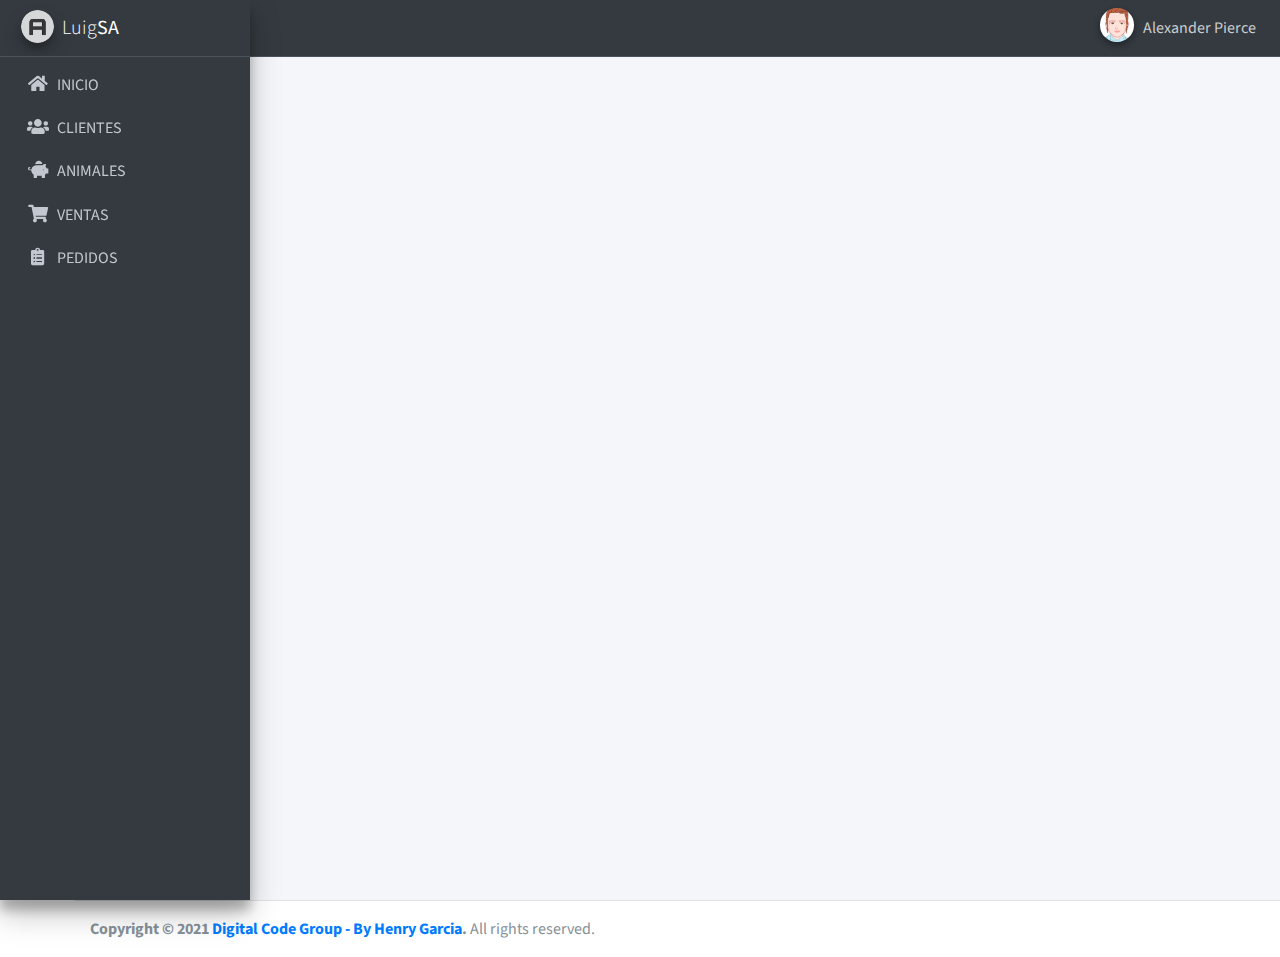
<file: html_assets/ventas.html>
<!DOCTYPE html>
<html lang="en">
  <head>
    <meta charset="UTF-8" />
    <meta name="viewport" content="width=device-width, initial-scale=1.0" />
    <title>LuigSa | Ventas</title>

    <!-- Google Font: Source Sans Pro -->
    <link
      rel="stylesheet"
      href="https://fonts.googleapis.com/css?family=Source+Sans+Pro:300,400,400i,700&display=fallback"
    />
    <!-- Font Awesome -->
    <link rel="stylesheet" href="plugins/fontawesome-free/css/all.min.css" />

    <!-- DataTables -->
    <link
      rel="stylesheet"
      href="./plugins/datatables-bs4/css/dataTables.bootstrap4.min.css"
    />
    <link
      rel="stylesheet"
      href="./plugins/datatables-responsive/css/responsive.bootstrap4.min.css"
    />
    <link
      rel="stylesheet"
      href="./plugins/datatables-buttons/css/buttons.bootstrap4.min.css"
    />

    <!-- adminLTE -->
    <link rel="stylesheet" href="plugins/adminLTE/adminlte.min.css" />

    <!-- Custom css -->
    <link rel="stylesheet" href="main.css" />
  </head>
  <body class="sidebar-mini sidebar-collapse layout-fixed layout-navbar-fixed">
    <div class="wrapper _w">
      <!-- NAVBAR -->
      <nav class="main-header navbar navbar-expand navbar-dark">
        <div class="nav-item">
          <ul class="navbar-nav">
            <a class="nav-link" data-widget="pushmenu" href="#" role="button">
              <i class="fas fa-bars"></i>
            </a>
          </ul>
        </div>

        <ul class="navbar-nav ml-auto">
          <li class="nav-item dropdown user-menu">
            <a
              href="#"
              class="nav-link dropdown-toggle"
              data-toggle="dropdown"
              aria-expanded="false"
            >
              <img
                src="./img/avatar2.png"
                class="user-image img-circle elevation-2"
                alt="User Image"
              />
              <span class="d-none d-md-inline">Alexander Pierce</span>
            </a>
            <ul
              class="dropdown-menu dropdown-menu-lg dropdown-menu-right"
              style="left: inherit; right: 0px"
            >
              <!-- User image -->
              <li class="user-header bg-primary">
                <img
                  src="./img/avatar2.png"
                  class="img-circle elevation-2"
                  alt="User Image"
                />

                <p>
                  Alexander Pierce - Web Developer
                  <small>Member since Nov. 2012</small>
                </p>
              </li>

              <!-- Menu Footer-->
              <li class="user-body">
                <a href="#" class="btn btn-default btn-flat">Profile</a>
                <a href="#" class="btn btn-default btn-flat float-right"
                  >Sign out</a
                >
              </li>
            </ul>
          </li>
        </ul>
      </nav>
      <!-- /NAVBAR -->

      <!-- SIDE_BAR -->
      <aside class="_sidebar main-sidebar sidebar-dark-primary elevation-4">
        <!-- Brand Logo -->
        <a href="./index.html" class="brand-link">
          <img
            src="./img/AdminLTELogo.png"
            alt="LuigSa Logo"
            class="brand-image img-circle elevation-3"
            style="opacity: 0.8"
          />
          <span class="brand-text font-weight-light">Luig<b>SA</b></span>
        </a>

        <div class="sidebar">
          <nav class="mt-2">
            <ul
              class="nav nav-pills nav-sidebar flex-column"
              data-widget="treeview"
              role="menu"
              data-accordion="false"
            >
              <!--  -->
              <li class="nav-item">
                <a href="./index.html" class="nav-link">
                  <i class="nav-icon fas fa-home"></i>
                  <p>INICIO</p>
                </a>
              </li>

              <!--  -->
              <li class="nav-item">
                <a href="./clientes.html" class="nav-link">
                  <i class="nav-icon fas fa-users"></i>
                  <p>CLIENTES</p>
                </a>
              </li>

              <!--  -->
              <li class="nav-item">
                <a href="./animales.html" class="nav-link">
                  <i class="nav-icon fas fa-piggy-bank"></i>
                  <p>ANIMALES</p>
                </a>
              </li>

              <!--  -->
              <li class="nav-item">
                <a href="./ventas.html" class="nav-link">
                  <i class="nav-icon fas fa-shopping-cart"></i>
                  <p>VENTAS</p>
                </a>
              </li>

              <!--  -->
              <li class="nav-item">
                <a href="./pedidos.html" class="nav-link">
                  <i class="nav-icon fas fa-clipboard-list"></i>
                  <p>PEDIDOS</p>
                </a>
              </li>
            </ul>
          </nav>
        </div>
      </aside>
      <!-- /SIDE_BAR -->

      <main class="content-wrapper">
        <!-- SECTION TITLE -->
        <section class="content-header">
          <div class="container-fluid">
            <div class="row mb-2">
              <div class="col-sm-6">
                <h1>VENTAS</h1>
              </div>
            </div>
          </div>
        </section>
        <!-- /SECTION TITLE -->

        <!-- MAIN CONTENT -->
        <section class="content">
          <div class="container-fluid">
          </div>
          <!-- /.container-fluid -->
        </section>
        <!-- /MAIN CONTENT -->
      </main>

      <!-- FOOTER -->
      <footer class="main-footer">
        <strong
          >Copyright © 2021
          <a href="https://digitalcodegroup.com/"
            >Digital Code Group - By Henry Garcia</a
          >.</strong
        >
        All rights reserved.
      </footer>
      <!-- /FOOTER -->
    </div>

    <!-- jQuery -->
    <script src="plugins/jquery/jquery.min.js"></script>
    <!-- Bootstrap 4 -->
    <script src="plugins/bootstrap/js/bootstrap.bundle.min.js"></script>
    <!-- AdminLTE App -->
    <script src="plugins/adminLTE/adminlte.min.js"></script>

    <!-- DataTables  & Plugins -->
    <script src="./plugins/datatables/jquery.dataTables.min.js"></script>
    <script src="./plugins/datatables-bs4/js/dataTables.bootstrap4.min.js"></script>
    <script src="./plugins/datatables-responsive/js/dataTables.responsive.min.js"></script>
    <script src="./plugins/datatables-responsive/js/responsive.bootstrap4.min.js"></script>
    <script src="./plugins/datatables-buttons/js/dataTables.buttons.min.js"></script>
    <script src="./plugins/datatables-buttons/js/buttons.bootstrap4.min.js"></script>
    <script src="./plugins/datatables-buttons/js/buttons.html5.min.js"></script>
    <script src="./plugins/datatables-buttons/js/buttons.print.min.js"></script>
    <script src="./plugins/datatables-buttons/js/buttons.colVis.min.js"></script>

    <script>
      $(function () {
        $("#datatable").DataTable({
          paging: true,
          lengthMenu: [[10, 25, 50, -1], [10, 25, 50, "All"]],
          lengthChange: true,
          searching: true,
          ordering: true,
          info: true,
          autoWidth: false,
          responsive: true,
        });
      });
    </script>
  </body>
</html>
</file>
<file: html_assets/main.css>
._w {
  min-height: 100vh;
}

.heroe__img {
  width: 100%;
}
</file>
<file: html_assets/plugins/datatables-responsive/css/responsive.bootstrap4.min.css>
table.dataTable.dtr-inline.collapsed>tbody>tr>td.child,table.dataTable.dtr-inline.collapsed>tbody>tr>th.child,table.dataTable.dtr-inline.collapsed>tbody>tr>td.dataTables_empty{cursor:default !important}table.dataTable.dtr-inline.collapsed>tbody>tr>td.child:before,table.dataTable.dtr-inline.collapsed>tbody>tr>th.child:before,table.dataTable.dtr-inline.collapsed>tbody>tr>td.dataTables_empty:before{display:none !important}table.dataTable.dtr-inline.collapsed>tbody>tr>td.dtr-control,table.dataTable.dtr-inline.collapsed>tbody>tr>th.dtr-control{position:relative;padding-left:30px;cursor:pointer}table.dataTable.dtr-inline.collapsed>tbody>tr>td.dtr-control:before,table.dataTable.dtr-inline.collapsed>tbody>tr>th.dtr-control:before{top:50%;left:5px;height:1em;width:1em;margin-top:-9px;display:block;position:absolute;color:white;border:.15em solid white;border-radius:1em;box-shadow:0 0 .2em #444;box-sizing:content-box;text-align:center;text-indent:0 !important;font-family:"Courier New",Courier,monospace;line-height:1em;content:"+";background-color:#0275d8}table.dataTable.dtr-inline.collapsed>tbody>tr.parent>td.dtr-control:before,table.dataTable.dtr-inline.collapsed>tbody>tr.parent>th.dtr-control:before{content:"-";background-color:#d33333}table.dataTable.dtr-inline.collapsed.compact>tbody>tr>td.dtr-control,table.dataTable.dtr-inline.collapsed.compact>tbody>tr>th.dtr-control{padding-left:27px}table.dataTable.dtr-inline.collapsed.compact>tbody>tr>td.dtr-control:before,table.dataTable.dtr-inline.collapsed.compact>tbody>tr>th.dtr-control:before{left:4px;height:14px;width:14px;border-radius:14px;line-height:14px;text-indent:3px}table.dataTable.dtr-column>tbody>tr>td.dtr-control,table.dataTable.dtr-column>tbody>tr>th.dtr-control,table.dataTable.dtr-column>tbody>tr>td.control,table.dataTable.dtr-column>tbody>tr>th.control{position:relative;cursor:pointer}table.dataTable.dtr-column>tbody>tr>td.dtr-control:before,table.dataTable.dtr-column>tbody>tr>th.dtr-control:before,table.dataTable.dtr-column>tbody>tr>td.control:before,table.dataTable.dtr-column>tbody>tr>th.control:before{top:50%;left:50%;height:.8em;width:.8em;margin-top:-0.5em;margin-left:-0.5em;display:block;position:absolute;color:white;border:.15em solid white;border-radius:1em;box-shadow:0 0 .2em #444;box-sizing:content-box;text-align:center;text-indent:0 !important;font-family:"Courier New",Courier,monospace;line-height:1em;content:"+";background-color:#0275d8}table.dataTable.dtr-column>tbody>tr.parent td.dtr-control:before,table.dataTable.dtr-column>tbody>tr.parent th.dtr-control:before,table.dataTable.dtr-column>tbody>tr.parent td.control:before,table.dataTable.dtr-column>tbody>tr.parent th.control:before{content:"-";background-color:#d33333}table.dataTable>tbody>tr.child{padding:.5em 1em}table.dataTable>tbody>tr.child:hover{background:transparent !important}table.dataTable>tbody>tr.child ul.dtr-details{display:inline-block;list-style-type:none;margin:0;padding:0}table.dataTable>tbody>tr.child ul.dtr-details>li{border-bottom:1px solid #efefef;padding:.5em 0}table.dataTable>tbody>tr.child ul.dtr-details>li:first-child{padding-top:0}table.dataTable>tbody>tr.child ul.dtr-details>li:last-child{border-bottom:none}table.dataTable>tbody>tr.child span.dtr-title{display:inline-block;min-width:75px;font-weight:bold}div.dtr-modal{position:fixed;box-sizing:border-box;top:0;left:0;height:100%;width:100%;z-index:100;padding:10em 1em}div.dtr-modal div.dtr-modal-display{position:absolute;top:0;left:0;bottom:0;right:0;width:50%;height:50%;overflow:auto;margin:auto;z-index:102;overflow:auto;background-color:#f5f5f7;border:1px solid black;border-radius:.5em;box-shadow:0 12px 30px rgba(0, 0, 0, 0.6)}div.dtr-modal div.dtr-modal-content{position:relative;padding:1em}div.dtr-modal div.dtr-modal-close{position:absolute;top:6px;right:6px;width:22px;height:22px;border:1px solid #eaeaea;background-color:#f9f9f9;text-align:center;border-radius:3px;cursor:pointer;z-index:12}div.dtr-modal div.dtr-modal-close:hover{background-color:#eaeaea}div.dtr-modal div.dtr-modal-background{position:fixed;top:0;left:0;right:0;bottom:0;z-index:101;background:rgba(0, 0, 0, 0.6)}@media screen and (max-width: 767px){div.dtr-modal div.dtr-modal-display{width:95%}}div.dtr-bs-modal table.table tr:first-child td{border-top:none}
</file>
<file: html_assets/plugins/datatables-buttons/css/buttons.bootstrap4.min.css>
@keyframes dtb-spinner{100%{transform:rotate(360deg)}}@-o-keyframes dtb-spinner{100%{-o-transform:rotate(360deg);transform:rotate(360deg)}}@-ms-keyframes dtb-spinner{100%{-ms-transform:rotate(360deg);transform:rotate(360deg)}}@-webkit-keyframes dtb-spinner{100%{-webkit-transform:rotate(360deg);transform:rotate(360deg)}}@-moz-keyframes dtb-spinner{100%{-moz-transform:rotate(360deg);transform:rotate(360deg)}}div.dt-button-info{position:fixed;top:50%;left:50%;width:400px;margin-top:-100px;margin-left:-200px;background-color:white;border:2px solid #111;box-shadow:3px 3px 8px rgba(0, 0, 0, 0.3);border-radius:3px;text-align:center;z-index:21}div.dt-button-info h2{padding:.5em;margin:0;font-weight:normal;border-bottom:1px solid #ddd;background-color:#f3f3f3}div.dt-button-info>div{padding:1em}div.dt-button-collection-title{text-align:center;padding:.3em 0 .5em;font-size:.9em}div.dt-button-collection-title:empty{display:none}div.dt-button-collection{position:absolute;z-index:2001}div.dt-button-collection div.dropdown-menu{display:block;z-index:2002;min-width:100%}div.dt-button-collection div.dt-button-collection-title{background-color:white;border:1px solid rgba(0, 0, 0, 0.15)}div.dt-button-collection.fixed{position:fixed;top:50%;left:50%;margin-left:-75px;border-radius:0}div.dt-button-collection.fixed.two-column{margin-left:-200px}div.dt-button-collection.fixed.three-column{margin-left:-225px}div.dt-button-collection.fixed.four-column{margin-left:-300px}div.dt-button-collection>:last-child{display:block !important;-webkit-column-gap:8px;-moz-column-gap:8px;-ms-column-gap:8px;-o-column-gap:8px;column-gap:8px}div.dt-button-collection>:last-child>*{-webkit-column-break-inside:avoid;break-inside:avoid}div.dt-button-collection.two-column{width:400px}div.dt-button-collection.two-column>:last-child{padding-bottom:1px;-webkit-column-count:2;-moz-column-count:2;-ms-column-count:2;-o-column-count:2;column-count:2}div.dt-button-collection.three-column{width:450px}div.dt-button-collection.three-column>:last-child{padding-bottom:1px;-webkit-column-count:3;-moz-column-count:3;-ms-column-count:3;-o-column-count:3;column-count:3}div.dt-button-collection.four-column{width:600px}div.dt-button-collection.four-column>:last-child{padding-bottom:1px;-webkit-column-count:4;-moz-column-count:4;-ms-column-count:4;-o-column-count:4;column-count:4}div.dt-button-collection .dt-button{border-radius:0}div.dt-button-collection.fixed{max-width:none}div.dt-button-collection.fixed:before,div.dt-button-collection.fixed:after{display:none}div.dt-button-background{position:fixed;top:0;left:0;width:100%;height:100%;z-index:999}@media screen and (max-width: 767px){div.dt-buttons{float:none;width:100%;text-align:center;margin-bottom:.5em}div.dt-buttons a.btn{float:none}}div.dt-buttons button.btn.processing,div.dt-buttons div.btn.processing,div.dt-buttons a.btn.processing{color:rgba(0, 0, 0, 0.2)}div.dt-buttons button.btn.processing:after,div.dt-buttons div.btn.processing:after,div.dt-buttons a.btn.processing:after{position:absolute;top:50%;left:50%;width:16px;height:16px;margin:-8px 0 0 -8px;box-sizing:border-box;display:block;content:" ";border:2px solid #282828;border-radius:50%;border-left-color:transparent;border-right-color:transparent;animation:dtb-spinner 1500ms infinite linear;-o-animation:dtb-spinner 1500ms infinite linear;-ms-animation:dtb-spinner 1500ms infinite linear;-webkit-animation:dtb-spinner 1500ms infinite linear;-moz-animation:dtb-spinner 1500ms infinite linear}
</file>
